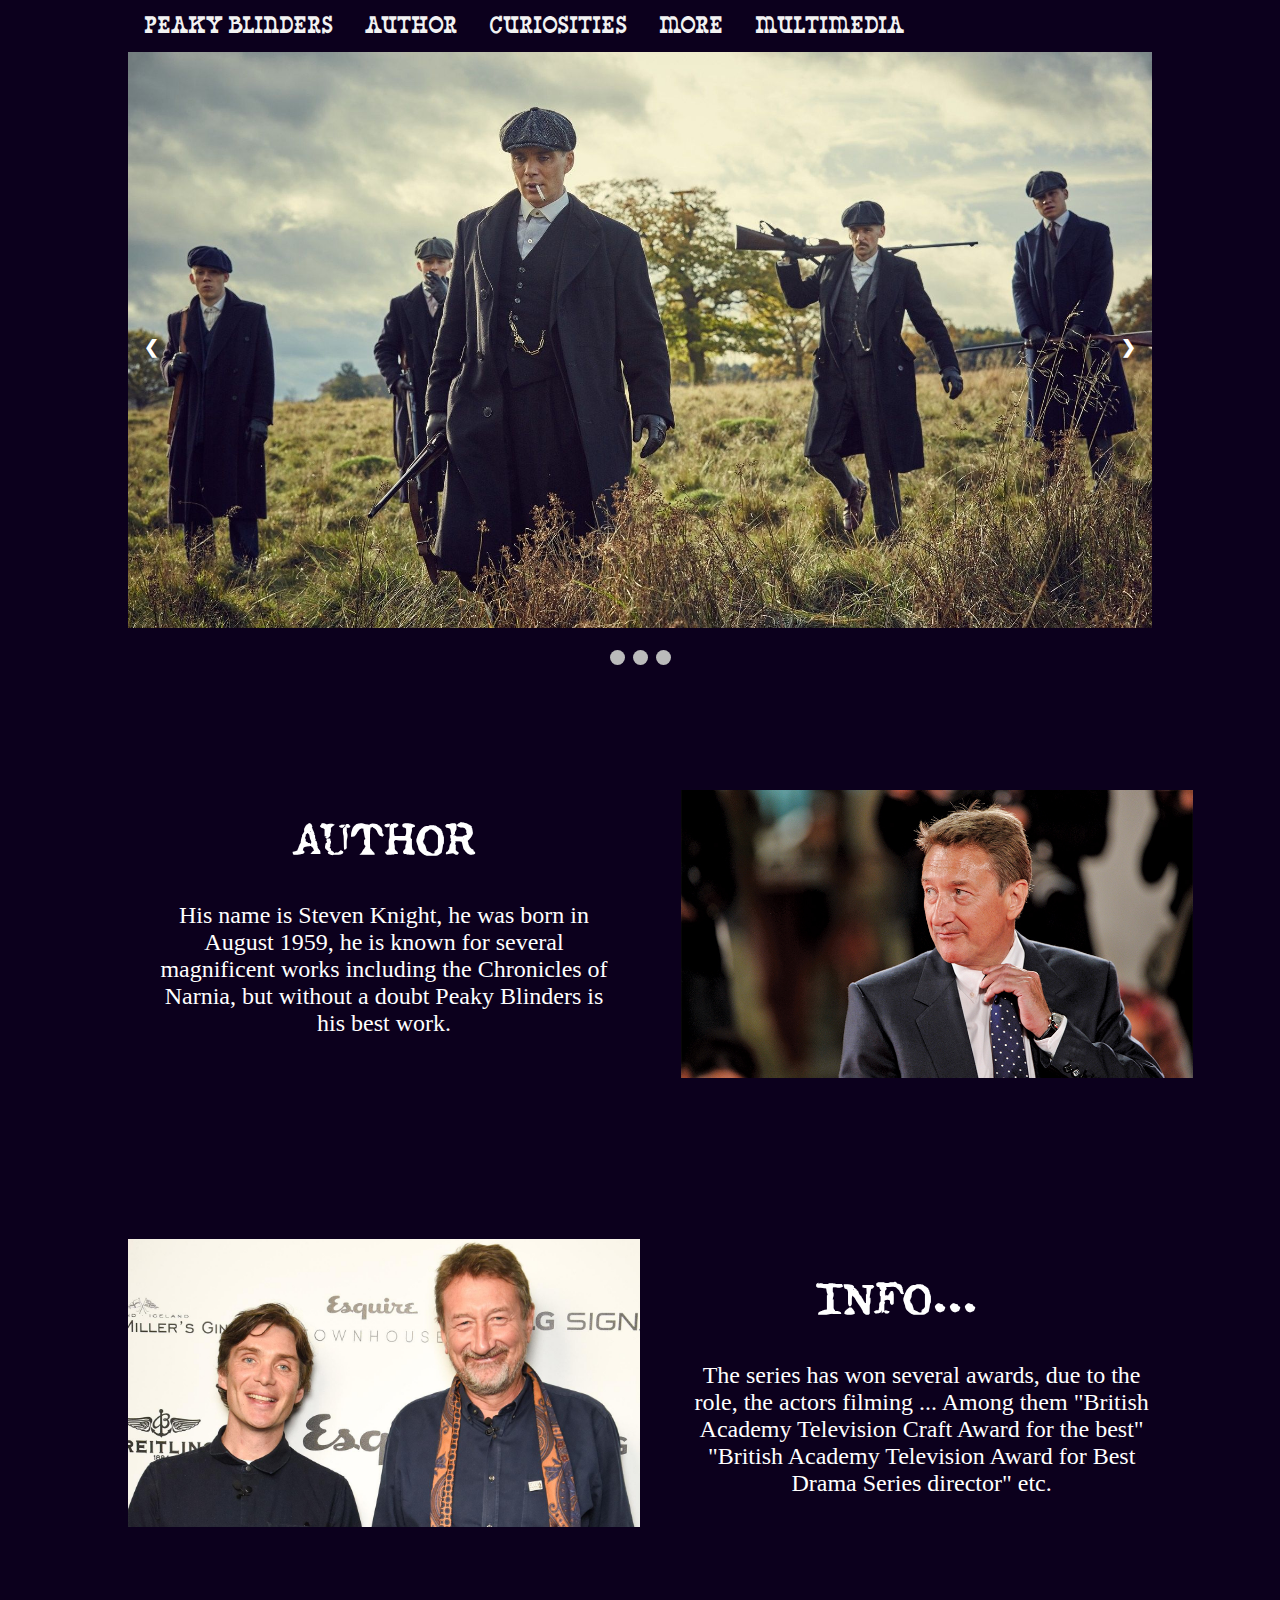
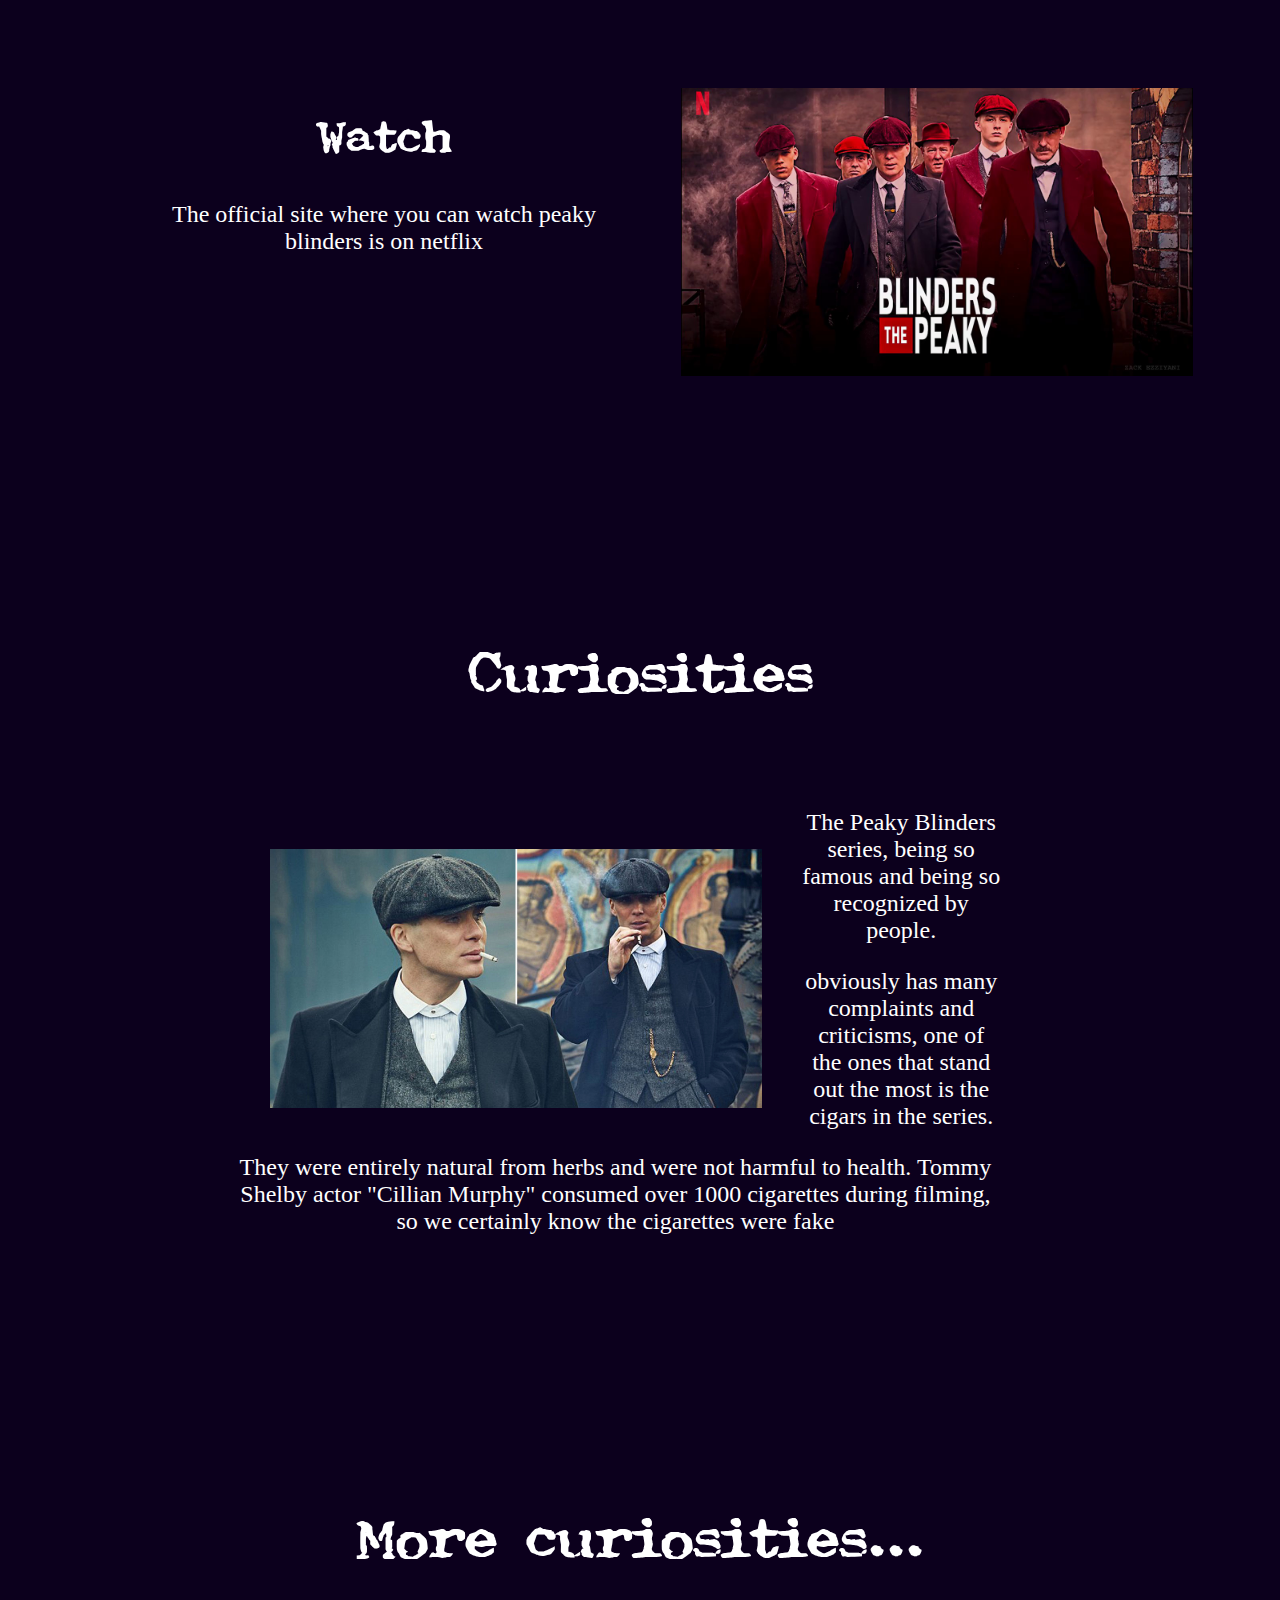
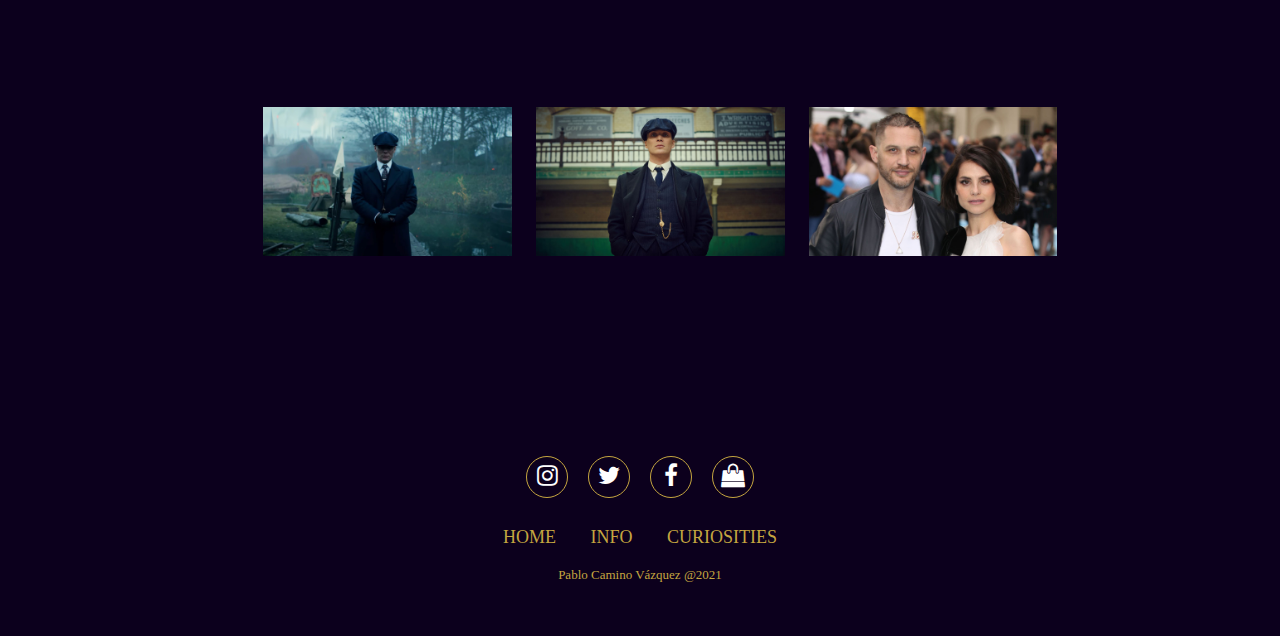
<file: index.html>
<!DOCTYPE html>
<html lang="es">
<head>
    <meta charset="UTF-8">
    <meta http-equiv="X-UA-Compatible" content="IE=edge">
    <meta name="viewport" content="width=device-width, initial-scale=1.0">
    <title>Peaky Blinders</title>
    <!--Enlace de favicon-->
    <link rel="shortcut icon" href="./images/favicon (5).ico" type="image/x-icon">
    <!--Enlace con el estilo-->
    <link rel="stylesheet" href="./styles/estilo.css">
    <!--Enlace de java-->
    <script src="./java/javascript.js"></script>
    
    <!--Enlace font awesome-->
    <link rel="stylesheet" href="https://cdnjs.cloudflare.com/ajax/libs/font-awesome/4.7.0/css/font-awesome.min.css">
</head>
<body>

        <div id="container">
            <nav>
                <div class="topnav" id="myTopnav">
                    <a href="#">PEAKY BLINDERS</a>
                    <a href="#author">AUTHOR</a>
                    <a href="#curiosity">CURIOSITIES</a>
                    <a href="#more">MORE</a>
                    <a href="multimedia.html">MULTIMEDIA</a>
                    <a href="javascript:void(0);" class="icon" onclick="myFunction()">
                        <i class="fa fa-bars"></i>
                    </a>
                </div>
            </nav>
            <section id="hero">
                <h1>PEAKY BLINDERS</h1>

                <!-- Slideshow container -->
                <div class="slideshow-container">

                <!-- Full-width images with number and caption text -->
                <div class="mySlides fade" id="primera">
                    <div class="numbertext"></div>
                    <img src="./images/hombresshelvyjpg.jpg" style="width:100%">
                    <div class="text"></div>
                    </div>

                    <div class="mySlides fade">
                    <div class="numbertext"></div>
                    <img src="./images/peaky-blinders2.jpg" style="width:100%">
                    <div class="text"></div>
                    </div>

                    <div class="mySlides fade">
                    <div class="numbertext"></div>
                    <img src="./images/aaaaaaaaaaaa.jpg" style="width:100%">
                    <div class="text"></div>
                    </div>

                    <!-- Next and previous buttons -->
                    <a class="prev" onclick="plusSlides(-1)">&#10094;</a>
                    <a class="next" onclick="plusSlides(1)">&#10095;</a>
                    </div>
                    <br>

                    <!-- The dots/circles -->
                    <div style="text-align:center">
                    <span class="dot" onclick="currentSlide(1)"></span>
                    <span class="dot" onclick="currentSlide(2)"></span>
                    <span class="dot" onclick="currentSlide(3)"></span>
                    </div>

                <div class="fin-float"></div>
            </section>



            <section id="author">
                <div class="mitad" id="izquierda">
                    <h1>AUTHOR</h1>
                    <p>His name is Steven Knight, he was born in August 1959, he is known for several magnificent works including the Chronicles of Narnia, but without a doubt Peaky Blinders is his best work. </p>
                </div>

                <div class="mitad" >
                    <img id="steven" src="./images/steven-knight-locke.jpg" alt="author">
                </div>
                <div class="fin-float"></div>
            </section>


            <section id="info">
                <div class="mitad" >
                    <img id="both" src="./images/peaky-blinders-steven-knight.jpg" alt="both">
                </div>

                <div class="mitad" id="derecha">
                    <h1>INFO...</h1>
                    <p>The series has won several awards, due to the role, the actors filming ... Among them "British Academy Television Craft Award for the best"     "British Academy Television Award for Best Drama Series director" etc.</p>
                </div>
                <div class="fin-float"></div>
            </section>

            <section id="watch">
                <div class="mitad" id="izquierda1">
                    <h1>Watch</h1>
                    <p>The official site where you can watch peaky blinders is on netflix</p>
                </div>

                <div class="mitad">
                    <img id="netflix" src="./images/Netflix.jpg" alt="netflix">
                </div>
                <div class="fin-float"></div>
            </section>
                

            <section id="curiosity">
                <h1>Curiosities</h1>
                <img id="smoke" src="./images/curiosidades-sobre-la.jpg" alt="smoke">
                <p>The Peaky Blinders series, being so famous and being so recognized by people.</p>
                <p> obviously has many complaints and criticisms, one of the ones that stand out the most is the cigars in the series.</p> 
                <p>They were entirely natural from herbs and were not harmful to health. Tommy Shelby actor "Cillian Murphy" consumed over 1000 cigarettes during filming, so we certainly know the cigarettes were fake</p>

                <div class="fin-float"></div>
            </section>

            <section id="more">
                <h1>More curiosities...</h1>
                <div class="tercios">
                    <div class="container">
                        <img src="./images/more1.jpeg" alt="blinders" class="image">
                            <div class="overlay">
                                <div class="text">The blinders were really a <br> criminal gang in 1892
                                </div>
                            </div>
                    </div>
                </div>

                <div class="tercios">
                    <div class="container">
                        <img src="./images/more2.jpg" alt="cut" class="image">
                            <div class="overlay">
                                <div class="text">
                                    They wore blades in their berets, <br> it signified power and wealth
                                </div>
                            </div>
                    </div>
                </div>

                <div class="tercios">
                    <div class="container">
                        <img src="./images/more3jpg.jpg" alt="wife" class="image">
                            <div class="overlay">
                                <div class="text">
                                    Tom Hardy (Alfie Solomons)  <br> and Charlotte Riley  (May Carleton) <br> are married in real life.
                                </div>
                            </div>
                    </div>
                </div>

                
                <div class="fin-float"></div>

            </section>

            <section class="footer">
                <div class="social">
                    <a href="https://www.instagram.com/peakyblindersofficial/" target="blank"><i class="fa fa-instagram" aria-hidden="true"></i></i></a>
                    <a href="https://twitter.com/ThePeakyBlinder?ref_src=twsrc%5Egoogle%7Ctwcamp%5Eserp%7Ctwgr%5Eauthor" target="blank"><i class="fa fa-twitter" aria-hidden="true"></i></a>
                    <a href="https://fr-fr.facebook.com/PeakyBlinders/ target="blank"" ><i class="fa fa-facebook" aria-hidden="true"></i></i></a>
                    <a href="https://peakyblinders.shop/" target="blank"><i class="fa fa-shopping-bag" aria-hidden="true" ></i></a>

                </div>

                <ul class="list">
                    <li>
                        <a href="#">HOME</a>
                    </li>

                    <li>
                        <a href="#info">INFO</a>
                    </li>

                    <li>
                        <a href="#curiosity">CURIOSITIES</a>
                    </li>



                </ul>
                <p class="copyright">
                    Pablo Camino Vázquez @2021
                </p>
            </section>
        </div>

</body>
</html>
</file>
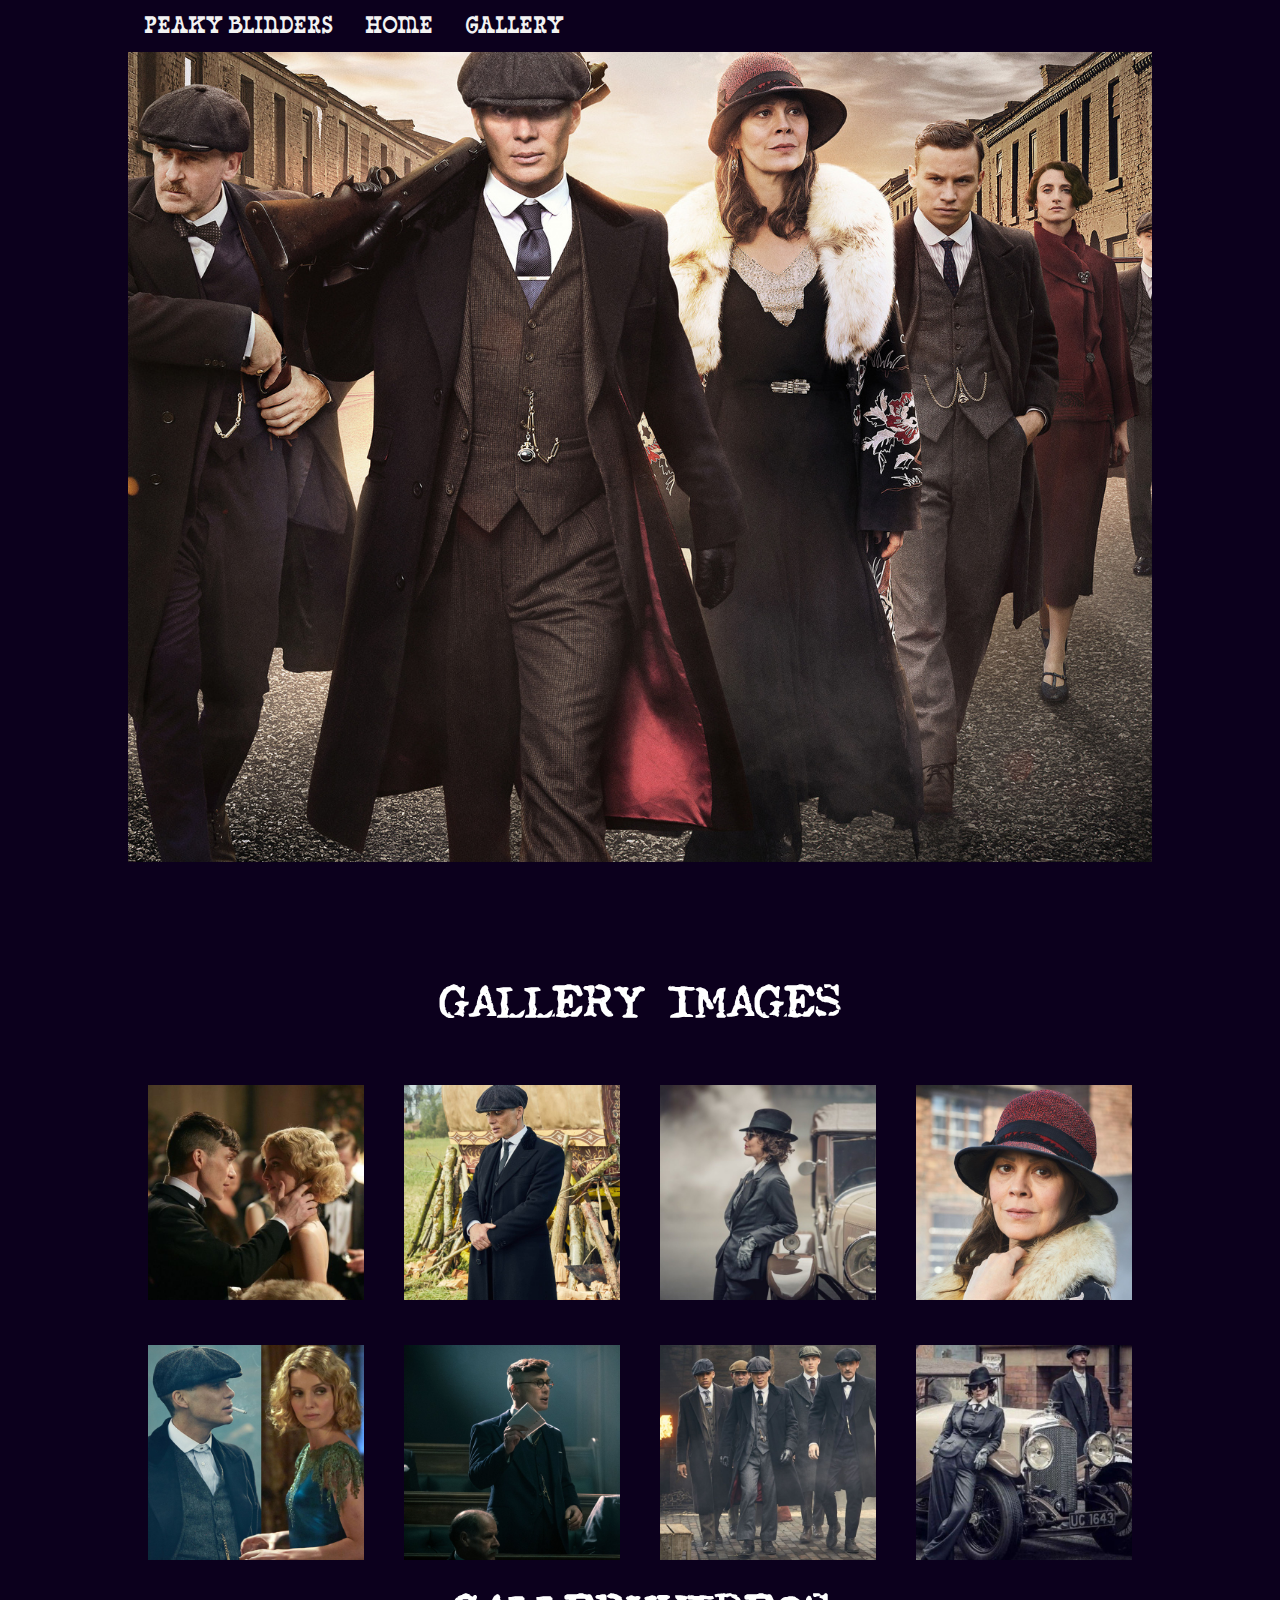
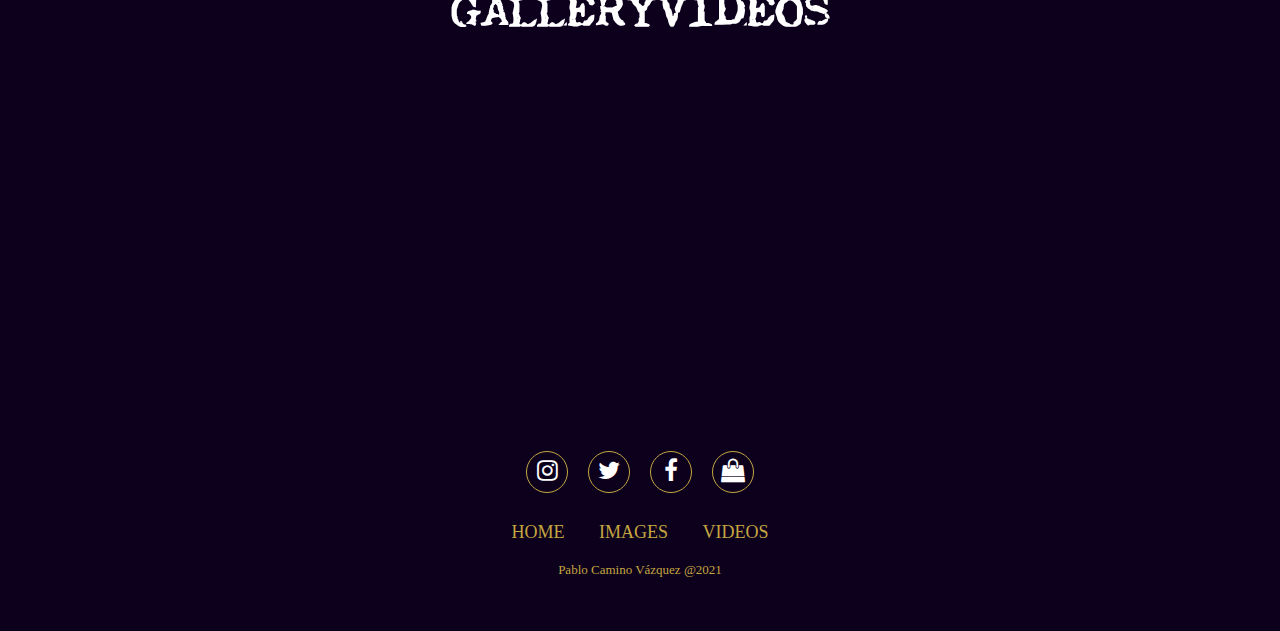
<file: multimedia.html>
<!DOCTYPE html>
<html lang="es">
<head>
    <meta charset="UTF-8">
    <meta http-equiv="X-UA-Compatible" content="IE=edge">
    <meta name="viewport" content="width=device-width, initial-scale=1.0">
    <title>Peaky Blinders</title>
    <!--Enlace de favicon-->
    <link rel="shortcut icon" href="./images/favicon (5).ico" type="image/x-icon">
    <!--Enlace con el estilo-->
    <link rel="stylesheet" href="./styles/multimedia.css">
    <!--Enlace de java-->
    <script src="./java/javascript.js"></script>
    
    <!--Enlace font awesome-->
    <link rel="stylesheet" href="https://cdnjs.cloudflare.com/ajax/libs/font-awesome/4.7.0/css/font-awesome.min.css">
</head>
<body>

        <div id="container">
            <nav>
                <div class="topnav" id="myTopnav">
                    <a href="index.html">PEAKY BLINDERS</a>
                    <a href="#">HOME</a>
                    <a href="#IMAGES">GALLERY</a>
                    <a href="javascript:void(0);" class="icon" onclick="myFunction()">
                        <i class="fa fa-bars"></i>
                    </a>
                </div>
            </nav>
            <section id="hero">
                <div class="fin-float"></div>
            </section>

        </section>

        <!--SECTION GALLERY-->
        <section id="IMAGES">
            <h1>GALLERY IMAGES</h1>
            <div class="cuartos">
                <img src="./images/1.jpg" alt="">
            </div>

            <div class="cuartos">
                <img src="./images/2.jpg" alt="">
            </div>

            <div class="cuartos">
                <img src="./images/3.jpg" alt="">
            </div>

            <div class="cuartos">
                <img src="./images/4.jpg" alt="">
            </div>
            <div class="cuartos">
                <img src="./images/5.jpg" alt="">
            </div>

            <div class="cuartos">
                <img src="./images/6.jpg" alt="">
            </div>

            <div class="cuartos">
                <img src="./images/7.jpg" alt="">
            </div>

            <div class="cuartos">
                <img src="./images/8.jpg" alt="">
            </div>
            <div class="fin-float"></div>
        </section>
    
        <section id="VIDEOS">
            <h1> GALLERYVIDEOS</h1>
            <div class="mitad">
                <div class="container">
                    <iframe class="responsive-iframe" src="https://www.youtube.com/embed/V7LScFrZsKU" title="YouTube video player" frameborder="0" allow="accelerometer; autoplay; clipboard-write; encrypted-media; gyroscope; picture-in-picture" allowfullscreen></iframe>
                </div>
        </div>

        <div class="mitad">
            <div class="container">
                <iframe class="responsive-iframe" src="https://www.youtube.com/embed/NclZPdYL8mQ" title="YouTube video player" frameborder="0" allow="accelerometer; autoplay; clipboard-write; encrypted-media; gyroscope; picture-in-picture" allowfullscreen></iframe>
            </div>
            <div class="fin-float"></div>
        </section>

        <section class="footer">
            <div class="social">
                <a href="https://www.instagram.com/peakyblindersofficial/" target="blank"><i class="fa fa-instagram" aria-hidden="true"></i></i></a>
                <a href="https://twitter.com/ThePeakyBlinder?ref_src=twsrc%5Egoogle%7Ctwcamp%5Eserp%7Ctwgr%5Eauthor" target="blank"><i class="fa fa-twitter" aria-hidden="true"></i></a>
                <a href="https://fr-fr.facebook.com/PeakyBlinders/ target="blank"" ><i class="fa fa-facebook" aria-hidden="true"></i></i></a>
                <a href="https://peakyblinders.shop/" target="blank"><i class="fa fa-shopping-bag" aria-hidden="true" ></i></a>

            </div>

            <ul class="list">
                <li>
                    <a href="#">HOME</a>
                </li>

                <li>
                    <a href="#IMAGES">IMAGES</a>
                </li>

                <li>
                    <a href="#VIDEOS">VIDEOS</a>
                </li>



            </ul>
            <p class="copyright">
                Pablo Camino Vázquez @2021
            </p>
        </section>
            
        </div>

</body>
</html>
</file>
<file: styles/estilo.css>
/******estilo para la web de artistas favoritos**********/


/****** Estilo general***********/

@font-face {
font-family: west1;
src: url(../fonts/West\ Yard\ Free\ Trial.ttf);
}

@font-face {
        font-family: west2;
        src: url(../fonts/typewriter_________royal200normal.ttf);
}

@font-face {
        font-family: west3;
        src: url(../fonts/rm_typerighter_medium.ttf);
}

body {background-color: rgb(12, 0, 29);
        margin: 0;
        padding: 0;}

#container{width: 80%;
        margin:auto;}

html {scroll-behavior: smooth;}

/********estilo para nav*******/

nav {position: sticky;/***Esto es para fijar la barra arriba****/
        top: 0;/***Solo funciona en el segundo nivel de anidación*****/
        z-index: 99;}

nav ul li.logo{
flex: 1;
color: white;
font-size: 23px;
font-weight: 600;
cursor: default;
user-select: none;}

.topnav {font-family: west1;
        overflow: hidden;
        background-color:rgb(12, 0, 29) ;}

.topnav a {
        float: left;
        display: block;
        color: #f2f2f2;
        text-align: center;
        padding: 14px 16px;
        text-decoration: none;
        font-size: 1.5em}


.topnav a:hover {
        background-color: rgb(197, 166, 64);
        color: black;}


.topnav .icon {
        display: none;}

@media screen and (max-width: 1110px) {
        .topnav a:not(:first-child) {display: none;}
        .topnav a.icon {
        float: right;
        display: block;
        }
}

@media screen and (max-width: 600px) {
        .topnav.responsive {position: relative;}
        .topnav.responsive .icon {
        position: absolute;
        right: 0;
        top: 0;}

.topnav.responsive a {
        float: none;
        display: block;
        text-align: left;}
}




/********Estilo de la hero section*********/
#hero {background-size: cover;
        background-position: 43%;
        position: relative;}

#hero h1{position: absolute;
        top: 30px;
        left: 50px;
        font-size: 2.3em;
        font-family: west1;
        color: rgb(12, 0, 29);}

        .mySlides, .slideshow-container, .prev, .next, .next, .prev:hover, .next:hover, .text, .numbertext, .active, .dot:hover, .fade, .dot {box-sizing:border-box}

        /* Slideshow container */
        .slideshow-container {
        max-width: 100%;
        position: relative;
        margin: auto;
        }
        
        /* Hide the images by default */
        .mySlides {
        display: none;
        }
        
        #primera {display: block;}

        /* Next & previous buttons */
        .prev, .next {
        cursor: pointer;
        position: absolute;
        top: 50%;
        width: auto;
        margin-top: -22px;
        padding: 16px;
        color: white;
        font-weight: bold;
        font-size: 18px;
        transition: 0.6s ease;
        border-radius: 0 3px 3px 0;
        user-select: none;
        }
        
        /* Position the "next button" to the right */
        .next {
        right: 0;
        border-radius: 3px 0 0 3px;
        }
        
        /* On hover, add a black background color with a little bit see-through */
        .prev:hover, .next:hover {
        background-color: rgba(0,0,0,0.8);
        }
        
        /* Caption text */
        .text {position: absolute;
                top: 30px;
                left: 50px;
                font-size: 2.3em;
                font-family: west1;
                color: rgb(12, 0, 29);}
        
        /* Number text (1/3 etc) */
        .numbertext {
        color: #f2f2f2;
        font-size: 12px;
        padding: 8px 12px;
        position: absolute;
        top: 0;
        }
        
        
        /* The dots/bullets/indicators */
        .dot {
        cursor: pointer;
        height: 15px;
        width: 15px;
        margin: 0 2px;
        background-color: #bbb;
        border-radius: 50%;
        display: inline-block;
        transition: background-color 0.6s ease;
        }
        
        .active, .dot:hover {
        background-color: #717171;
        }
        
        /* Fading animation */
        .fade {
        -webkit-animation-name: fade;
        -webkit-animation-duration: 1.5s;
        animation-name: fade;
        animation-duration: 1.5s;
        }
        
        @-webkit-keyframes fade {
        from {opacity: .4}
        to {opacity: 1}
        }
        
        @keyframes fade {
        from {opacity: .4}
        to {opacity: 1}
        }





/*******Author zone*********/

#author {font-family: west3;
        color: white;
        margin: 40px 0;
        padding: 40px 0;
        }

#author h1{font-family: west2;
                text-align: center;
                font-size: 3.2em;}

#author p{font-size: 1.5em;
        text-align: center;}

.mitad {width: 50%;
        float: left;
        box-sizing: border-box;}


#izquierda{padding: 3%;}

#steven {display: block;
        margin: auto;
        width: 100%;
        padding: 8%;
        padding-right: 2%;}

.fin-float{clear: both;}



/******************Info******************/

#info {font-family: west3;
        color: white;
        margin: 40px 0;
        padding: 40px 0;
        }

#info h1{font-family: west2;
        text-align: center;
        font-size: 3.2em}

#info p{font-size: 1.5em;
        text-align: center;
        padding-left: 10%;}

#both{display: block;
        margin: auto;
        width: 100%;
        }


/*************watch*******************/

#watch {font-family: west3;
        color: white;
        margin: 40px 0;
        padding: 40px 0;
        }

#watch h1{font-family: west2;
        text-align: center;
        font-size: 3.2em}


#watch p{font-size: 1.5em;
        text-align: center;}

        
#netflix {display: block;
        margin: auto;
        width: 100%;
        padding: 8%;
        padding-right: 2%;}

#izquierda1{padding: 3%;}


/************Curiosity******************/

#curiosity {font-family: west3;
        color: white;
        padding: 10%;
        text-align: justify;
        }

#curiosity h1 {font-family:west2;
        font-size: 4em;
        text-align: center;
        margin-bottom: 100px;}

#curiosity p {font-size: 1.5em;
                text-align: center;
                padding-right:6%;}

#smoke {width: 60%;
        float: left;
        margin: 40px;}



/*****More curiosities**********/

#more{font-family: west3;
        color: white;
        padding: 10%;
        text-align: justify;
        }


#more h1{font-family:west2;
        font-size: 4em;
        text-align: center;
        margin-bottom: 100px;}

.tercios {width: 33.3%;
        float: left;
        box-sizing: border-box;
        padding: 4%;}

.tercios img{width: 120%;}

.container {
        position: relative;
        width: 100%;}

.image {
        display: block;
        width: 100%;
        height: auto;}

.overlay {
        position: absolute;
        bottom: 0;
        left: 0;
        right: 0;
        background-color: rgb(197, 166, 64);
        overflow: hidden;
        width: 0;
        height: 100%;
        transition: .5s ease;
}

.container:hover .overlay {
        width: 100%;}

.text {
        color: white;
        position: absolute;
        top: 50%;
        left: 50%;
        -webkit-transform: translate(-50%, -50%);
        -ms-transform: translate(-50%, -50%);
        transform: translate(-50%, -50%);
        white-space: nowrap;
        font-family: west3;
        font-size: 0.9em;}




/******FOOTERS**********/

.footer {padding: 40px 0;
        background-color: #white;}

.footer .social {text-align: center;
                padding: 25px;
                color: white;}

.footer .social a {font-size: 24px;
        color: inherit;
        border: 1px solid rgb(197, 166, 64);
        width: 40px;
        height: 40px;
        line-height: 38px;
        display: inline-block;
        text-align: center;
        border-radius: 50%;
        margin:0 8px;
        opacity: 1;}



.footer .social a:hover {opacity: 0.5;}

.footer ul{margin-top:0;
                padding: 0;
                list-style: none;
                font-size: 18px;
                line-height: 1.6;
                margin-bottom: 0;
                text-align: center;
                color: rgb(197, 166, 64);}

.footer ul li a{color: inherit;
                text-decoration: none;
                opacity: 1;}

.footer ul li{display: inline-block;
                padding: 0 15px;}

.footer ul li a:hover{opacity: 0.5;}

.footer .copyright {margin-top: 15px;
                        text-align: center;
                        font-size: 13px;
                        color: rgb(197, 166, 64);}











/****************media queries**********/
@media only screen and (max-width:1000px) {
        #steven {width: 80%;}
        .mitad{width: 100%;}
        #both {width: 80%;}
        #netflix {width: 90%;}
        #smoke {width: 100%;}
        .tercios{width: 100%;
                padding-right: 80px;}

        
}



@media only screen and (max-width:600px) {
        #steven{width: 80%;}
        #container {width: 100%;}
        #both {width:80%;}
        #netflix {width: 80%;}
        #info p {padding: 5%;}
        #smoke {width: 90%;}
        .cuartos {width: 60%;
                margin: 10%;}

}
</file>
<file: styles/multimedia.css>
/******estilo para la web de artistas favoritos**********/


/****** Estilo general***********/

@font-face {
    font-family: west1;
    src: url(../fonts/West\ Yard\ Free\ Trial.ttf);
    }
    
    @font-face {
            font-family: west2;
            src: url(../fonts/typewriter_________royal200normal.ttf);
    }
    
    @font-face {
            font-family: west3;
            src: url(../fonts/rm_typerighter_medium.ttf);
    }
    
    body {background-color: rgb(12, 0, 29);
            margin: 0;
            padding: 0;}
    
    #container{width: 80%;
            margin:auto;}
    
    html {scroll-behavior: smooth;}
    
    /********estilo para nav*******/

    
    
    
    
    /********Estilo de la hero section*********/
    #hero {background-image: url(../images/pakata.jpg);
        background-size: cover;
        background-position: 66%;
        position: relative;
        height: 90vh; /*****100vh es el alto de la ventana del dispositivo*****/
        margin-top: 0.01px;
} 
    
    #hero h1{position: absolute;
            top: 30px;
            left: 50px;
            font-size: 2.3em;
            font-family: west1;
            color: rgb(255, 255, 255);}
    
            
    


/*****ESTILO DE LA IMAGES******/
#IMAGES{margin-bottom: 90px;}

#IMAGES h1{font-family: west2;
    text-align: center;
    font-size: 3.2em;
    color: white;
    padding-top: 80px;}


.cuartos{width: 25%;
    float:left;
    box-sizing: border-box;/*********Para que cuente el padding*******/
    padding: 2%;}

.cuartos img {width: 100%;}



/******ESTILO VIDEOS**********/
.container {
    position: relative;
    overflow: hidden;
    width: 100%;
      padding-top: 56.25%; /* 16:9 Aspect Ratio (divide 9 by 16 = 0.5625) */
    }
    
    /* Then style the iframe to fit in the container div with full height and width */
    .responsive-iframe {
    position: absolute;
    top: 0;
    left: 0;
    bottom: 0;
    right: 0;
    width: 100%;
    height: 100%;
      padding:5%; /***** para que no se pegue al borde de su contenido */
    }

.mitad {width: 50%;/****esto limita el ancho al 50%****/
        float: left;/**Y esto hace que se monten en paralelo***/
        box-sizing: border-box;/*****Para que cuente el width******/
        margin-bottom: 90px;}


#VIDEOS h1{font-family: west2;
    text-align: center;
    font-size: 3.2em;
    color: white;}




    
/*****BARRA DE NAVEGACION********/
nav {position: sticky;/***Esto es para fijar la barra arriba****/
    top: 0;/***Solo funciona en el segundo nivel de anidación*****/
    z-index: 99;}

nav ul li.logo{
flex: 1;
color: white;
font-size: 23px;
font-weight: 600;
cursor: default;
user-select: none;}

.topnav {font-family: west1;
    overflow: hidden;
    background-color:rgb(12, 0, 29) ;}

.topnav a {
    float: left;
    display: block;
    color: #f2f2f2;
    text-align: center;
    padding: 14px 16px;
    text-decoration: none;
    font-size: 1.5em}


.topnav a:hover {
    background-color: rgb(197, 166, 64);
    color: black;}


.topnav .icon {
    display: none;}

@media screen and (max-width: 700px) {
    .topnav a:not(:first-child) {display: none;}
    .topnav a.icon {
    float: right;
    display: block;
    }
}

@media screen and (max-width: 600px) {
    .topnav.responsive {position: relative;}
    .topnav.responsive .icon {
    position: absolute;
    right: 0;
    top: 0;}

.topnav.responsive a {
    float: none;
    display: block;
    text-align: left;}
}
    
    
    
    


/******FOOTERS**********/

.footer {padding: 40px 0;
    background-color: #white;}

.footer .social {text-align: center;
            padding: 25px;
            color: white;}

.footer .social a {font-size: 24px;
    color: inherit;
    border: 1px solid rgb(197, 166, 64);
    width: 40px;
    height: 40px;
    line-height: 38px;
    display: inline-block;
    text-align: center;
    border-radius: 50%;
    margin:0 8px;
    opacity: 1;}



.footer .social a:hover {opacity: 0.5;}

.footer ul{margin-top:0;
            padding: 0;
            list-style: none;
            font-size: 18px;
            line-height: 1.6;
            margin-bottom: 0;
            text-align: center;
            color: rgb(197, 166, 64);}

.footer ul li a{color: inherit;
            text-decoration: none;
            opacity: 1;}

.footer ul li{display: inline-block;
            padding: 0 15px;}

.footer ul li a:hover{opacity: 0.5;}

.footer .copyright {margin-top: 15px;
                    text-align: center;
                    font-size: 13px;
                    color: rgb(197, 166, 64);}
    
    
    
    
    /****************media queries**********/
    @media only screen and (max-width:1000px) {
            .cuartos{width: 100%;
                    padding-right: 80px;}
                .mitad{width: 90%;}
    
            
    }
    
    
    
    @media only screen and (max-width:600px) {
            #container {width: 100%;}
            .cuartos {width: 70%;
                    margin: 20%;}
    
    }
</file>
